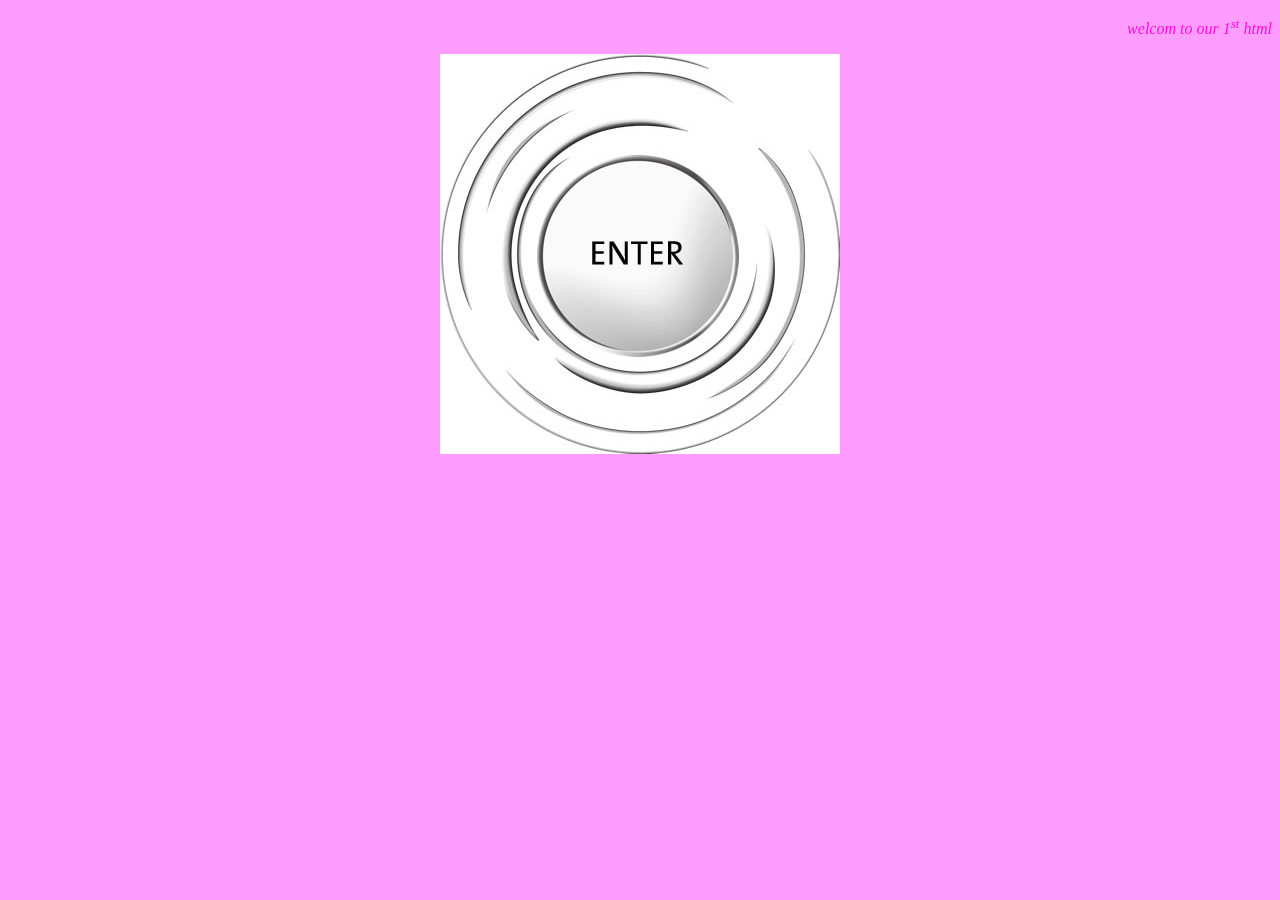
<file: task-1/index.html>
<!doctype html>
<html lang="en">
  <head>
    <meta charset="UTF-8" />
    <meta name="viewport" content="width=device-width, initial-scale=1.0" />
    <meta http-equiv="refresh" content="3; url=pages/3.html" />
    <title>task -> 1 page 1</title>
  </head>
  <body bgcolor="#ff9cff">
    <p align="right">
      <font color="#ff0ddf"><i>welcom to our 1<sup>st</sup> html</i></font
      >
    </p>
    <div align="center">
      <a href="pages/2.html" target="_blank"
        ><img src="assets/images/enter.jpg" alt="enter"
      /></a>
    </div>
  </body>
</html>
</file>
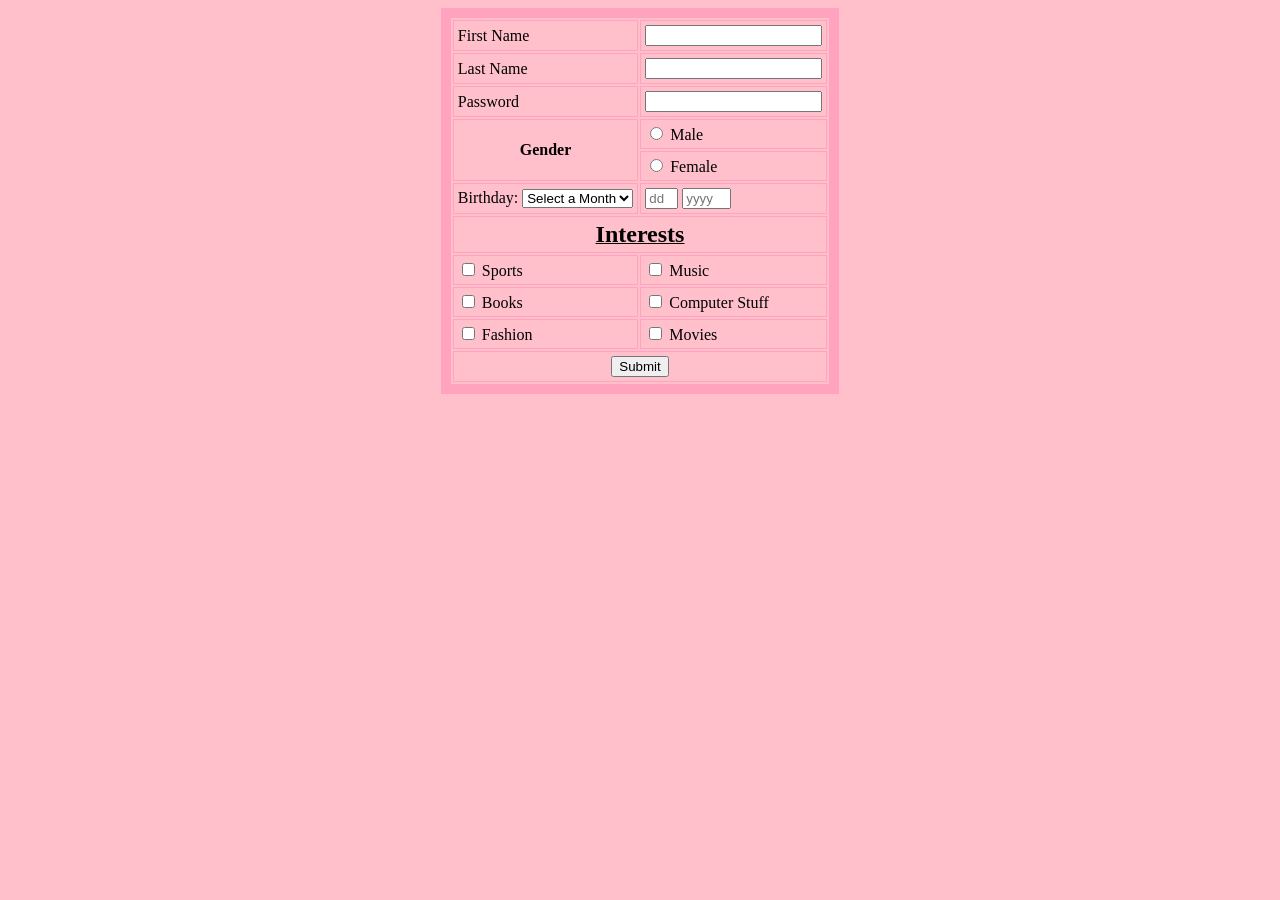
<file: task-2/index.html>
<!doctype html>
<html lang="en">
  <head>
    <meta charset="UTF-8" />
    <meta name="viewport" content="width=device-width, initial-scale=1.0" />
    <title>Registration</title>
  </head>

  <body bgcolor="pink">
    <form>
      <table border="10" bordercolor="#FFA3BF" align="center" cellpadding="4">
        <tr>
          <td>First Name</td>
          <td><input type="text" /></td>
        </tr>

        <tr>
          <td>Last Name</td>
          <td><input type="text" /></td>
        </tr>

        <tr>
          <td>Password</td>
          <td><input type="password" /></td>
        </tr>

        <tr>
          <td rowspan="2" align="center"><b>Gender</b></td>
          <td><input type="radio" name="gender" /> Male</td>
        </tr>
        <tr>
          <td><input type="radio" name="gender" /> Female</td>
        </tr>

        <tr>
          <td>
            Birthday:
            <select>
              <option>Select a Month</option>
              <option>January</option>
              <option>February</option>
              <option>March</option>
              <option>April</option>
              <option>May</option>
              <option>June</option>
              <option>July</option>
              <option>August</option>
              <option>September</option>
              <option>October</option>
              <option>November</option>
              <option>December</option>
            </select>
          </td>
          <td>
            <input type="text" size="2" placeholder="dd" />
            <input type="text" size="4" placeholder="yyyy" />
          </td>
        </tr>

        <tr>
          <td colspan="2" align="center">
            <b
              ><u><font size="5">Interests</font></u></b
            >
          </td>
        </tr>

        <tr>
          <td><input type="checkbox" /> Sports</td>
          <td><input type="checkbox" /> Music</td>
        </tr>

        <tr>
          <td><input type="checkbox" /> Books</td>
          <td><input type="checkbox" /> Computer Stuff</td>
        </tr>

        <tr>
          <td><input type="checkbox" /> Fashion</td>
          <td><input type="checkbox" /> Movies</td>
        </tr>

        <tr>
          <td colspan="2" align="center">
            <input type="submit" value="Submit" />
          </td>
        </tr>
      </table>
    </form>
  </body>
</html>
</file>
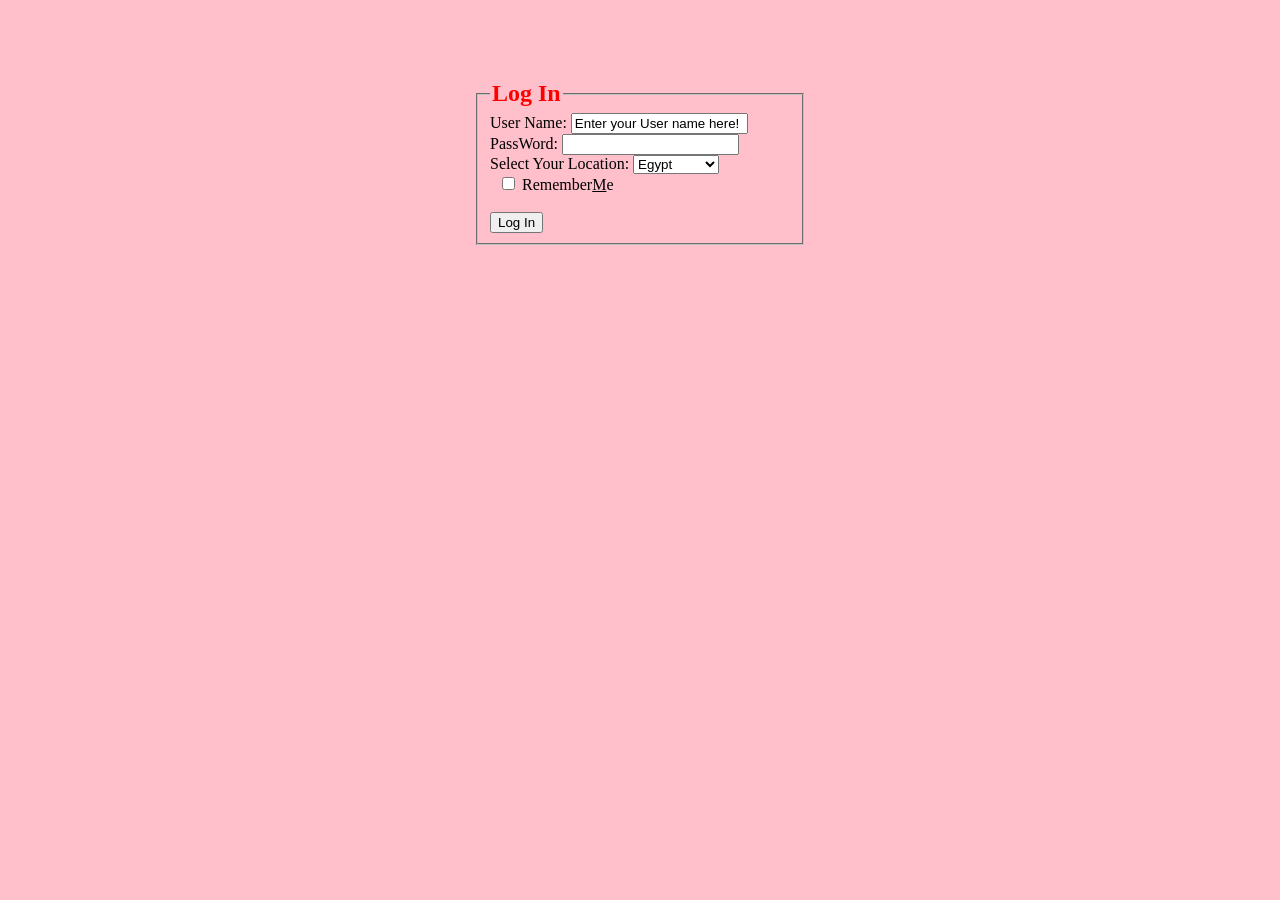
<file: task-3/index.html>
<!doctype html>
<html lang="en">
  <head>
    <meta charset="UTF-8" />
    <meta name="viewport" content="width=device-width, initial-scale=1.0" />
    <title>Login</title>
  </head>

  <body bgcolor="pink">
    <br /><br /><br /><br />

    <center>
      <form>
        <fieldset style="width: 300px">
          <legend>
            <font color="red" size="5"><b>Log In</b></font>
          </legend>

          <div align="left">
            User Name:
            <input type="text" value="Enter your User name here!" />
            <br />

            PassWord:
            <input type="password" />
            <br />

            Select Your Location:
            <select>
              <optgroup label="Africa">
                <option selected>Egypt</option>
                <option>Sudan</option>
                <option>Namibia</option>
              </optgroup>

              <optgroup label="Europe">
                <option>France</option>
                <option>Russia</option>
                <option>UK</option>
              </optgroup>

              <optgroup label="North America" disabled>
                <option>Canada</option>
                <option>Mexico</option>
                <option>USA</option>
              </optgroup>
            </select>
            <br />

            &nbsp;&nbsp;<input type="checkbox" /> Remember<u>M</u>e <br /><br />

            <input type="submit" value="Log In" />
          </div>
        </fieldset>
      </form>
    </center>
  </body>
</html>
</file>
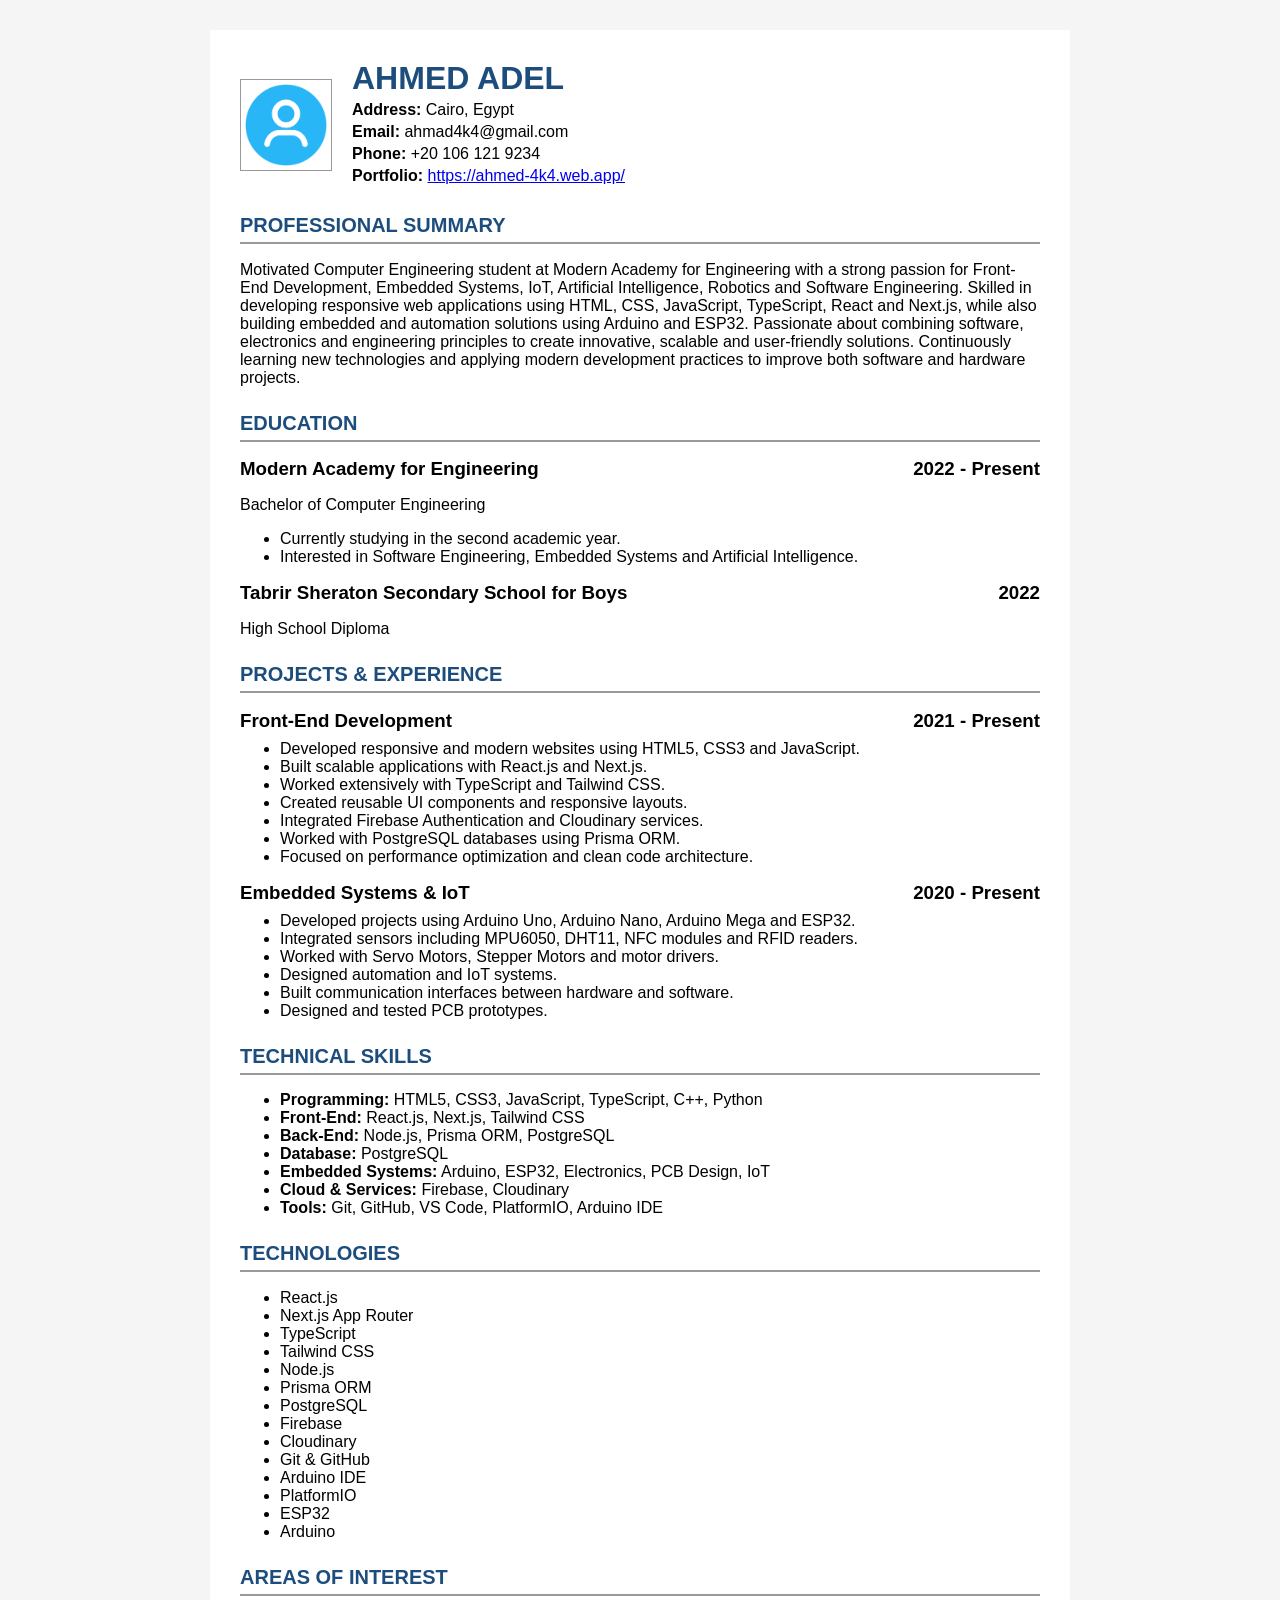
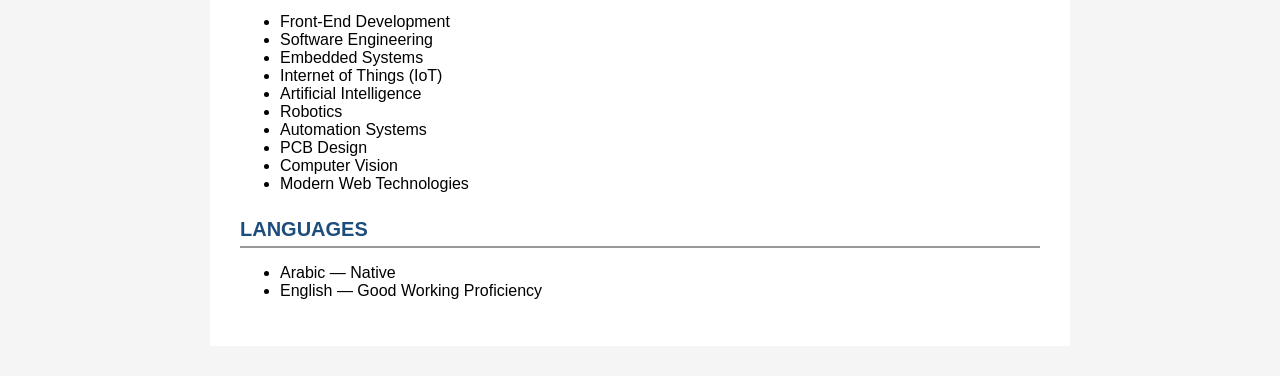
<file: task-4/index.html>
<!doctype html>
<html lang="en">
  <head>
    <meta charset="UTF-8" />
    <meta name="viewport" content="width=device-width, initial-scale=1.0" />
    <link rel="stylesheet" href="assets/styles/style.css" />
    <title>Ahmed Adel | CV</title>
  </head>

  <body>
    <div class="cv">
      <div class="header">
        <img class="photo" src="assets/images/photo.png" alt="Ahmed Adel" />

        <div class="info">
          <h1>AHMED ADEL</h1>

          <p><b>Address:</b> Cairo, Egypt</p>

          <p><b>Email:</b> ahmad4k4@gmail.com</p>

          <p><b>Phone:</b> +20 106 121 9234</p>

          <p>
            <b>Portfolio:</b>
            <a href="https://ahmed-4k4.web.app/" target="_blank">
              https://ahmed-4k4.web.app/
            </a>
          </p>
        </div>
      </div>

      <div class="section">
        <h2>PROFESSIONAL SUMMARY</h2>

        <p>
          Motivated Computer Engineering student at Modern Academy for
          Engineering with a strong passion for Front-End Development, Embedded
          Systems, IoT, Artificial Intelligence, Robotics and Software
          Engineering. Skilled in developing responsive web applications using
          HTML, CSS, JavaScript, TypeScript, React and Next.js, while also
          building embedded and automation solutions using Arduino and ESP32.
          Passionate about combining software, electronics and engineering
          principles to create innovative, scalable and user-friendly solutions.
          Continuously learning new technologies and applying modern development
          practices to improve both software and hardware projects.
        </p>
      </div>

      <div class="section">
        <h2>EDUCATION</h2>

        <div class="job">
          <h3>
            <span>Modern Academy for Engineering</span>

            <span>2022 - Present</span>
          </h3>

          <p>Bachelor of Computer Engineering</p>

          <ul>
            <li>Currently studying in the second academic year.</li>
            <li>
              Interested in Software Engineering, Embedded Systems and
              Artificial Intelligence.
            </li>
          </ul>
        </div>

        <div class="job">
          <h3>
            <span>Tabrir Sheraton Secondary School for Boys</span>

            <span>2022</span>
          </h3>

          <p>High School Diploma</p>
        </div>
      </div>

      <div class="section">
        <h2>PROJECTS & EXPERIENCE</h2>

        <div class="job">
          <h3>
            <span>Front-End Development</span>

            <span>2021 - Present</span>
          </h3>

          <ul>
            <li>
              Developed responsive and modern websites using HTML5, CSS3 and
              JavaScript.
            </li>

            <li>Built scalable applications with React.js and Next.js.</li>

            <li>Worked extensively with TypeScript and Tailwind CSS.</li>

            <li>Created reusable UI components and responsive layouts.</li>

            <li>Integrated Firebase Authentication and Cloudinary services.</li>

            <li>Worked with PostgreSQL databases using Prisma ORM.</li>

            <li>
              Focused on performance optimization and clean code architecture.
            </li>
          </ul>
        </div>

        <div class="job">
          <h3>
            <span>Embedded Systems & IoT</span>

            <span>2020 - Present</span>
          </h3>

          <ul>
            <li>
              Developed projects using Arduino Uno, Arduino Nano, Arduino Mega
              and ESP32.
            </li>

            <li>
              Integrated sensors including MPU6050, DHT11, NFC modules and RFID
              readers.
            </li>

            <li>Worked with Servo Motors, Stepper Motors and motor drivers.</li>

            <li>Designed automation and IoT systems.</li>

            <li>
              Built communication interfaces between hardware and software.
            </li>

            <li>Designed and tested PCB prototypes.</li>
          </ul>
        </div>
      </div>

      <div class="section">
        <h2>TECHNICAL SKILLS</h2>

        <ul>
          <li>
            <b>Programming:</b> HTML5, CSS3, JavaScript, TypeScript, C++, Python
          </li>

          <li><b>Front-End:</b> React.js, Next.js, Tailwind CSS</li>

          <li><b>Back-End:</b> Node.js, Prisma ORM, PostgreSQL</li>

          <li><b>Database:</b> PostgreSQL</li>

          <li>
            <b>Embedded Systems:</b> Arduino, ESP32, Electronics, PCB Design,
            IoT
          </li>

          <li><b>Cloud & Services:</b> Firebase, Cloudinary</li>

          <li><b>Tools:</b> Git, GitHub, VS Code, PlatformIO, Arduino IDE</li>
        </ul>
      </div>

      <div class="section">
        <h2>TECHNOLOGIES</h2>

        <ul>
          <li>React.js</li>

          <li>Next.js App Router</li>

          <li>TypeScript</li>

          <li>Tailwind CSS</li>

          <li>Node.js</li>

          <li>Prisma ORM</li>

          <li>PostgreSQL</li>

          <li>Firebase</li>

          <li>Cloudinary</li>

          <li>Git & GitHub</li>

          <li>Arduino IDE</li>

          <li>PlatformIO</li>

          <li>ESP32</li>

          <li>Arduino</li>
        </ul>
      </div>

      <div class="section">
        <h2>AREAS OF INTEREST</h2>

        <ul>
          <li>Front-End Development</li>

          <li>Software Engineering</li>

          <li>Embedded Systems</li>

          <li>Internet of Things (IoT)</li>

          <li>Artificial Intelligence</li>

          <li>Robotics</li>

          <li>Automation Systems</li>

          <li>PCB Design</li>

          <li>Computer Vision</li>

          <li>Modern Web Technologies</li>
        </ul>
      </div>

      <div class="section">
        <h2>LANGUAGES</h2>

        <ul>
          <li>Arabic — Native</li>

          <li>English — Good Working Proficiency</li>
        </ul>
      </div>
    </div>
  </body>
</html>
</file>
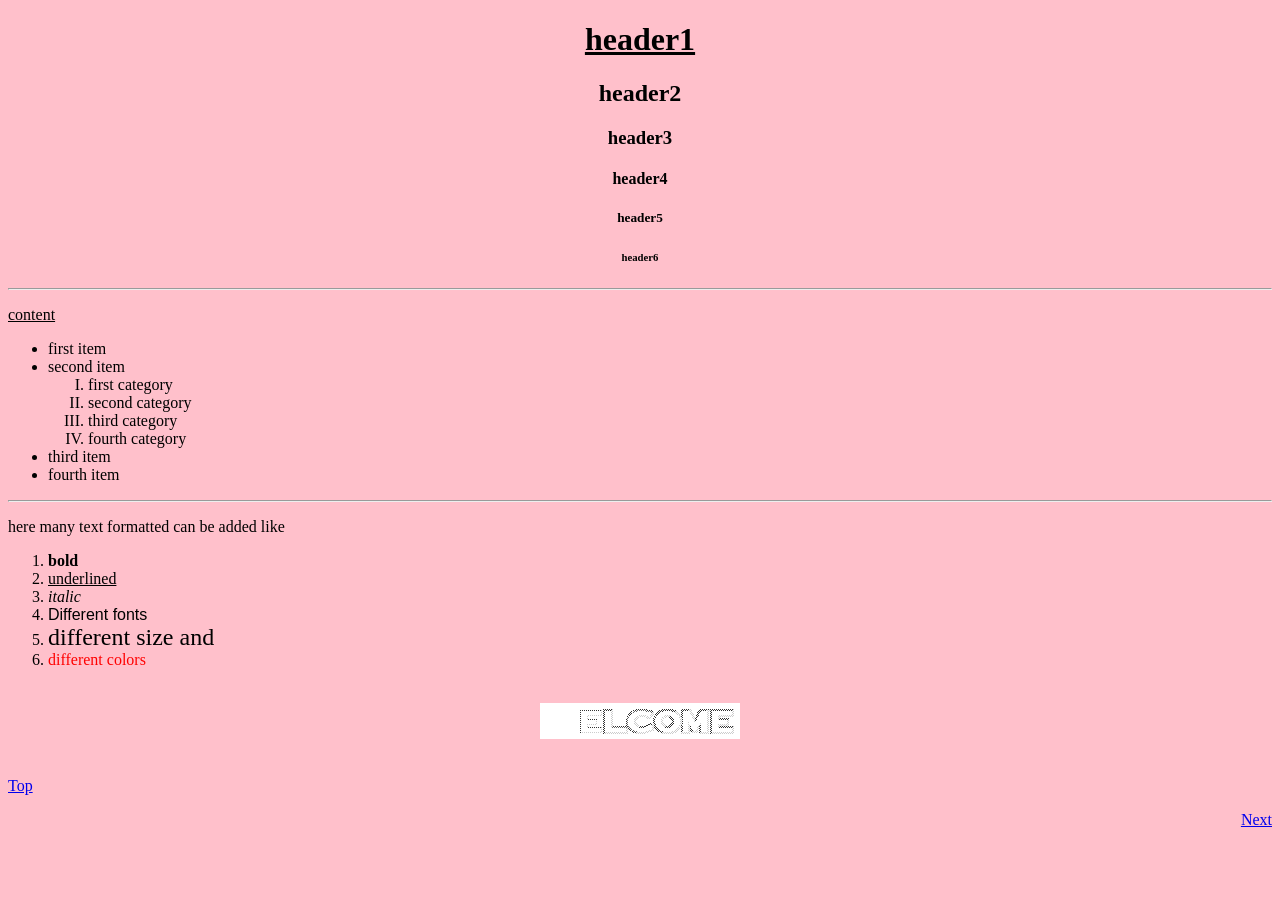
<file: task-1/pages/2.html>
<!doctype html>
<html lang="en">
  <head>
    <meta charset="UTF-8" />
    <meta name="viewport" content="width=device-width, initial-scale=1.0" />
    <title>task -> 1 page 2</title>
  </head>
  <body bgcolor="pink">
    <center>
      <h1 id="top"><u>header1</u></h1>
      <h2>header2</h2>
      <h3>header3</h3>
      <h4>header4</h4>
      <h5>header5</h5>
      <h6>header6</h6>
    </center>

    <hr />

    <p><u>content</u></p>
    <ul>
      <li>first item</li>
      <li>
        second item
        <ol type="I">
          <li>first category</li>
          <li>second category</li>
          <li>third category</li>
          <li>fourth category</li>
        </ol>
      </li>
      <li>third item</li>
      <li>fourth item</li>
    </ul>

    <hr />

    <p>here many text formatted can be added like</p>

    <ol>
      <li><b>bold</b></li>

      <li><u>underlined</u></li>

      <li><i>italic</i></li>

      <li>
        <font face="Arial">Different fonts</font>
      </li>

      <li>
        <font size="5">different size and</font>
      </li>

      <li>
        <font color="red">different colors</font>
      </li>
    </ol>

    <br />

    <center>
      <img src="../assets/images/WELCOM31.gif" alt="welcome" />
    </center>

    <br />

    <p>
      <a href="#top">Top</a>
    </p>

    <p align="right">
      <a href="3.html" target="_blank">Next</a>
    </p>
  </body>
</html>
</file>
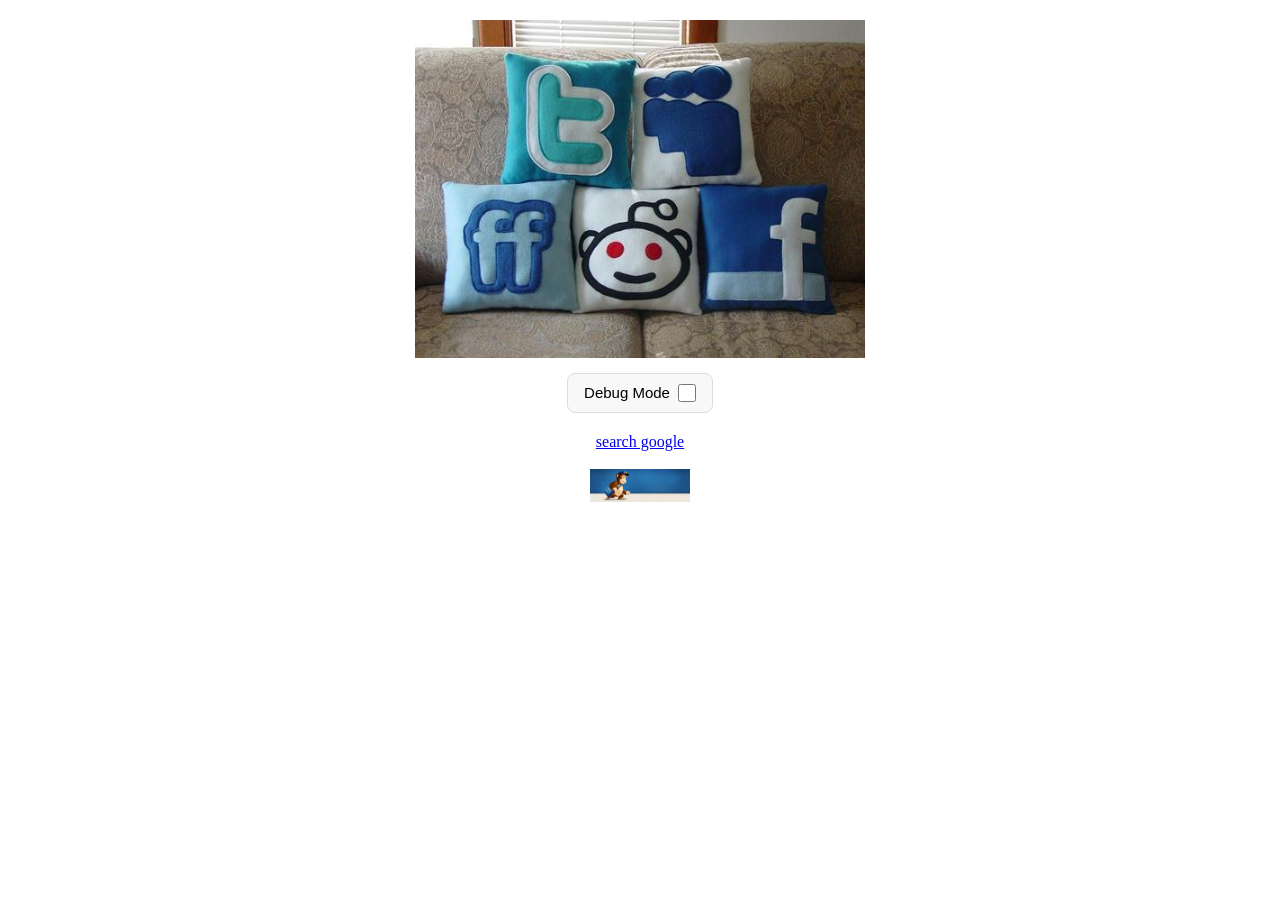
<file: task-1/pages/3.html>
<!doctype html>
<html lang="en">
  <head>
    <meta charset="UTF-8" />
    <meta name="viewport" content="width=device-width, initial-scale=1.0" />
    <title>task -> 1 page 3</title>
    <link rel="stylesheet" href="../assets/styles/style.css" />
  </head>
  <body>
    <div class="global-image-map-container">
      <div class="image-map-container">
        <img
          id="mapImage"
          src="../assets/images/CPTPILLOWS_9db8.jpg"
          usemap="#worldmap"
          alt="World Map"
        />
        <map name="worldmap">
          <area
            shape="poly"
            coords="90,35,155,40,220,40,211,100,215,165,150,160,85,165,95,97"
            href="https://x.com/"
            target="_blank"
            alt="twitter"
            title="twitter"
          />

          <area
            shape="poly"
            coords="220,50,275,45,335,38,335,110,347,165,280,165,215,170,220,110"
            href="https://www.microsoft.com/ar/microsoft-teams"
            target="_blank"
            alt="teams"
            title="teams"
          />

          <area
            shape="poly"
            coords="28,162,95,167,160,162,155,225,163,290,95,285,25,293,33,230"
            href="https://www.facebook.com/"
            target="_blank"
            alt="facebook"
            title="facebook"
          />

          <area
            shape="poly"
            coords="160,167,222,171,285,167,281,231,285,295,225,288,165,290,161,228"
            href="https://github.com/"
            target="_blank"
            alt="github"
            title="github"
          />

          <area
            shape="poly"
            coords="288,168, 350,170, 410,163, 405,230, 420,295, 355,287, 290,290, 295,230"
            href="https://www.facebook.com/"
            target="_blank"
            alt="facebook"
            title="facebook"
          />

          <area shape="default" onclick="anywhere()" alt="Anywhere" />
        </map>
        <canvas id="debugCanvas"></canvas>
      </div>
      <div class="checkbox-container">
        <label for="checkbox">Debug Mode</label>
        <input type="checkbox" name="checkbox" id="checkbox" />
      </div>
    </div>

    <center>
      <a href="https://www.google.com/" target="_blank">search google</a>
      <br /><br />
      <a href="mailto:Ahmad4k4@gmail.com"
        ><img
          src="../assets/images/bg_campaign.jpg"
          alt="bg_campaign"
          width="100px"
      /></a>
    </center>
    <script src="../assets/js/main.js"></script>
  </body>
</html>
</file>
<file: task-4/assets/styles/style.css>
body{
    font-family: Arial, sans-serif;
    background:#f5f5f5;
}

.cv{
    width:800px;
    margin:30px auto;
    background:white;
    padding:30px;
}

.header{
    display:flex;
    align-items:center;
    gap:20px;
}

.photo{
    width:90px;
    height:90px;
    background:#ddd;
    border:1px solid #999;
}

h1{
    margin:0;
    color:#1d4d7d;
}

.info p{
    margin:4px 0;
}

.section{
    margin-top:25px;
}

.section h2{
    color:#1d4d7d;
    border-bottom:2px solid #999;
    padding-bottom:5px;
    font-size:20px;
}

.job{
    margin-top:15px;
}

.job h3{
    margin:0;
    display:flex;
    justify-content:space-between;
}

ul{
    margin-top:8px;
}
</file>
<file: task-1/assets/styles/style.css>
* {
  margin: 0;
  padding: 0;
  box-sizing: border-box;
}

.global-image-map-container {
  display: flex;
  flex-direction: column;
  align-items: center;
  gap: 15px;
  padding: 20px;
}

.image-map-container {
  position: relative;
  display: inline-block;
}

#mapImage {
  display: block;
  width: 450px;
  max-width: 100%;
  height: auto;
}

#debugCanvas {
  position: absolute;
  top: 0;
  left: 0;
  pointer-events: none;
}

.checkbox-container {
  display: flex;
  gap: 8px;
  padding: 10px 16px;
  border: 1px solid #ddd;
  border-radius: 8px;
  background-color: #f8f8f8;
  font-family: Arial, sans-serif;
  font-size: 15px;
  cursor: pointer;
  user-select: none;
}

.checkbox-container input {
  width: 18px;
  height: 18px;
  cursor: pointer;
}

.checkbox-container label {
  cursor: pointer;
}
</file>
